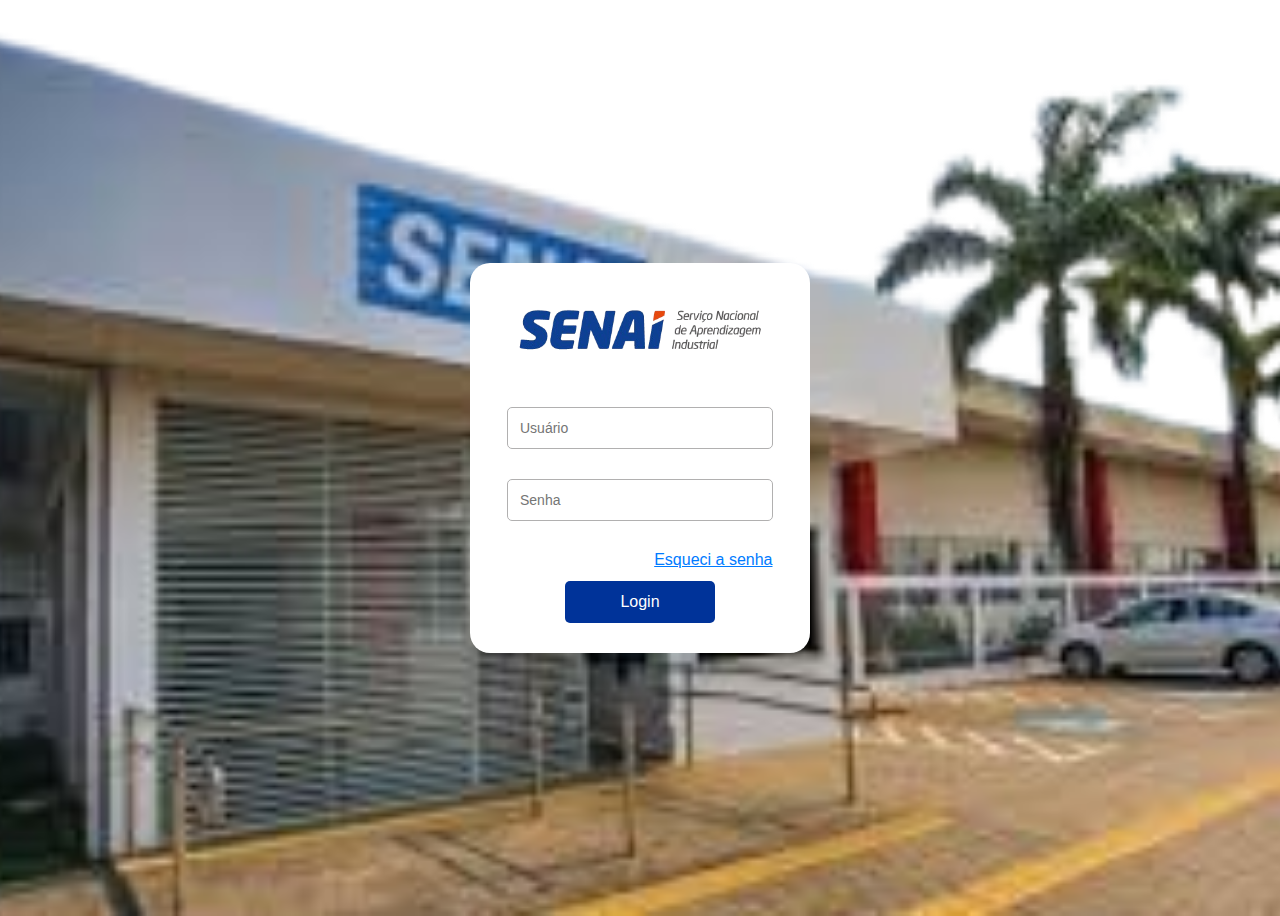
<file: att/assents/index.html>
<!DOCTYPE html>
<html lang="pt-br">

<head>
    <meta charset="UTF-8">
    <meta http-equiv="X-UA-Compatible" content="IE=edge">
    <meta name="viewport" content="width=device-width, initial-scale=1.0">
    <title>Login</title>
    <link rel="stylesheet" href="login.css">
</head>

<body>
    <section>
        <div class="card">
            <div class="img">
                <img src="assents/logo-senai.png" alt="">
            </div>

            <input class="forms" type="text" placeholder="Usuário">
            <input class="forms" type="text" placeholder="Senha">
            <div class="senha-caixa">
                <a href="#" class="senha">Esqueci a senha</a>
            </div>


            <button type="submit" class="btn-login"> Login</button>
        </div>


    

    </section>

</body>

</html>
</file>
<file: att/assents/login.css>
body {
    background-image: url("assents/transferir-removebg-preview.png");
    background-size: cover;
    display: flex;
    align-items: center;
    justify-content: center;
    height: 100vh;
    background-position: center;
    font-family: arial, sans-serif;
}

.card {
    background-color: white;
    height: 350px;
    width: 300px;
    border-radius: 20px;
    padding: 20px;
    display: flex;
    justify-content: space-evenly;
    align-items: center;
    flex-direction: column;
}

img {

    width: 280px;
    margin-bottom: 20px;

}

.forms {
    width: 80%;
    padding: 12px;
    margin: 10px 0;
    border: 1px solid #b1b0b0;
    border-radius: 5px;
    font-size: 14px;
}

.senha {
    display: block;
    margin: 10px 0;
    color: #007bff
}

.btn-login {
    width: 50%;
    padding: 12px;
    background-color: #003399;
    color: white;
    border-radius: 5px;
    border: none;
    font-size: 16px;

}

.senha-caixa {
    display: flex;
    align-items: start;
    justify-content: end;
    width: 265px;
    height: 30px;


}
</file>
